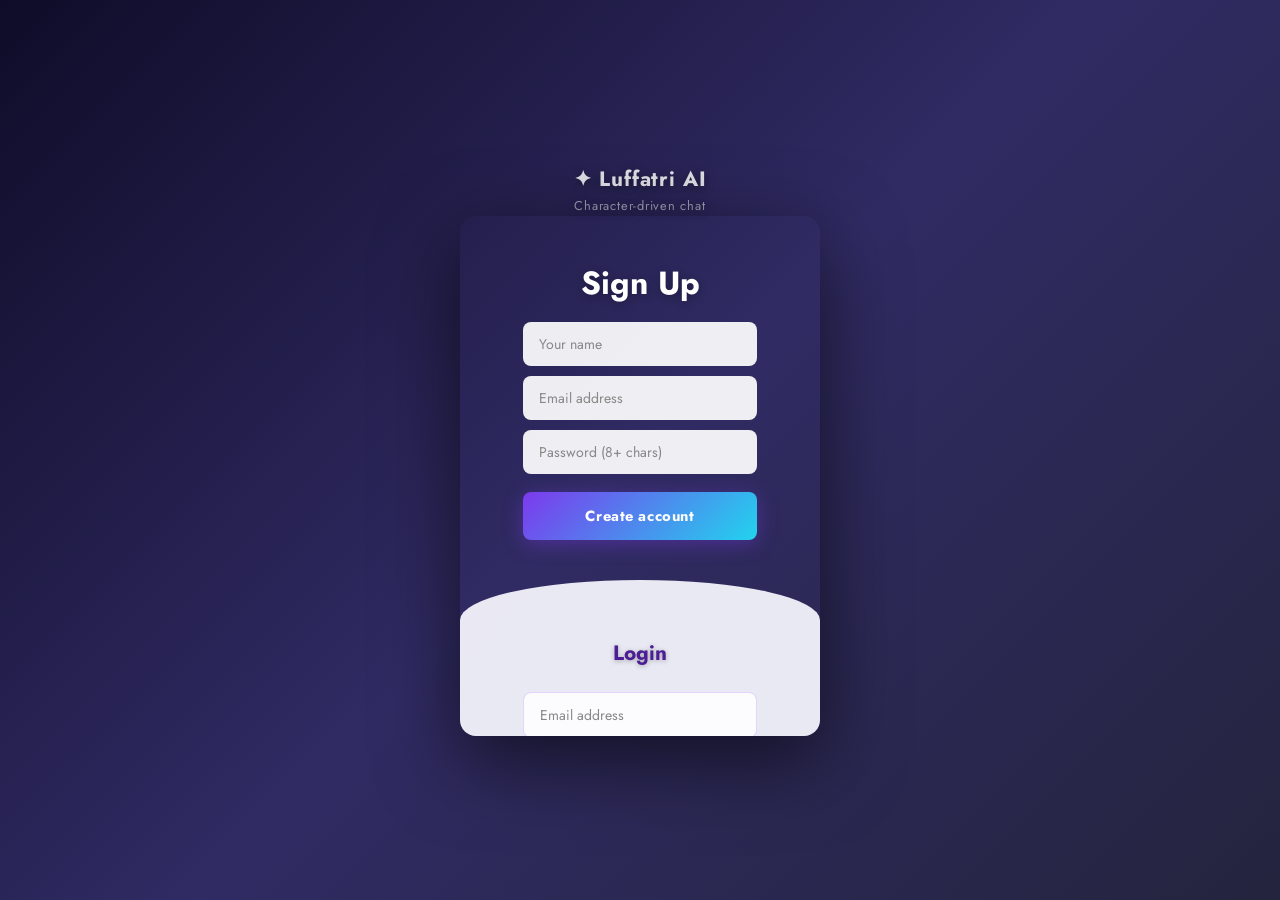
<file: frontend/index.html>
<!DOCTYPE html>
<html lang="en">
<head>
  <meta charset="UTF-8" />
  <meta name="viewport" content="width=device-width, initial-scale=1.0" />
  <meta name="description" content="Luffatri AI — character-driven chat" />
  <title>Luffatri AI</title>
  <script src="js/theme.js"></script>
  <link rel="stylesheet" href="css/style.css" />
</head>
<body>
  <div class="app-shell" id="appShell">

    <!-- ===== Sidebar ===== -->
    <aside class="sidebar" aria-label="Character list">

      <div class="sidebar-top">
        <div class="sidebar-brand">
          <div class="avatar sidebar-logo" aria-hidden="true">L</div>
          <div class="brand-copy">
            <span class="brand-text">Luffatri AI</span>
            <span class="brand-meta">Character-driven chat</span>
          </div>
        </div>
        <button class="icon-btn sidebar-collapse-btn" id="collapseSidebarBtn"
                title="Collapse sidebar" aria-label="Collapse sidebar">&#171;</button>
      </div>

      <div class="search-bar" role="search">
        <span class="search-icon" aria-hidden="true">&#128269;</span>
        <input type="search" id="searchInput" placeholder="Search characters"
               autocomplete="off" aria-label="Search characters" />
      </div>

      <button class="btn btn-primary new-chat-btn" id="newChatBtn" type="button">
        + New character
      </button>

      <nav class="contact-list" id="contactList" aria-label="Characters">
        <!-- populated by app.js -->
      </nav>

      <button class="hidden-link" id="toggleHiddenBtn" style="display:none;" type="button"></button>

      <div class="sidebar-footer">
        <button class="icon-btn" id="openSettingsBtn" title="Settings" aria-label="Settings">&#9881;</button>
        <button class="icon-btn" id="navbarAvatarBtn" title="Your profile" aria-label="Your profile"></button>
        <button class="icon-btn" id="logoutBtn" title="Log out" aria-label="Log out">&#10162;</button>
      </div>

    </aside>

    <!-- ===== Chat pane ===== -->
    <main class="chat-pane" aria-label="Chat area">

      <!-- Empty state -->
      <div class="chat-empty-state" id="chatEmptyState" aria-live="polite">
        <div class="avatar empty-icon" aria-hidden="true">&#128172;</div>
        <h1>Pick a character to begin</h1>
        <p>Choose a personality from the sidebar and start talking instantly.</p>
      </div>

      <!-- Active chat -->
      <div id="chatActive" class="chat-active" style="display:none;">
        <header class="chat-header" id="chatHeader"></header>

        <div class="chat-thread" id="chatThread" role="log" aria-live="polite" aria-label="Conversation"></div>

        <form class="chat-input-bar" id="chatForm" aria-label="Send a message">
          <textarea id="chatInput" rows="1"
                    placeholder="Type a message…"
                    aria-label="Message input"
                    required></textarea>
          <button type="submit" class="send-btn" id="sendBtn" aria-label="Send message">&#10148;</button>
        </form>

        <p class="disclaimer-strip">AI characters may make mistakes and aren't a substitute for professional advice.</p>
      </div>

    </main>

  </div>

  <!-- ===== Settings modal ===== -->
  <div class="modal-backdrop" id="settingsBackdrop" style="display:none;" aria-hidden="true"></div>
  <div class="modal" id="settingsModal" role="dialog" aria-modal="true" aria-label="Settings">
    <div class="modal-card">
      <div class="modal-header">
        <div>
          <h2>Settings</h2>
          <p class="modal-subtitle">Customize appearance, profile, and personality notes.</p>
        </div>
        <button class="icon-btn" id="settingsCloseBtn" aria-label="Close settings">&#10005;</button>
      </div>

      <div class="modal-grid">
        <aside class="modal-sidebar" role="tablist" aria-label="Settings sections">
          <button class="settings-tab active" data-tab="appearance" role="tab" aria-selected="true">Appearance</button>
          <button class="settings-tab" data-tab="profile" role="tab" aria-selected="false">Profile</button>
          <button class="settings-tab" data-tab="ai" role="tab" aria-selected="false">AI personality</button>
        </aside>

        <section class="modal-content settings-body">
          <!-- Appearance -->
          <div class="settings-panel active" id="panel-appearance" role="tabpanel">
            <div class="toggle-row">
              <div>
                <div class="toggle-label">Theme</div>
                <div class="toggle-note">Switch between dark and light mode.</div>
              </div>
              <label class="switch" aria-label="Light mode">
                <input type="checkbox" id="themeToggle" />
                <span class="switch-track"></span>
              </label>
            </div>
            <p class="form-hint">Saved locally on this browser — it won't follow you to other devices.</p>
          </div>

          <!-- Profile -->
          <div class="settings-panel" id="panel-profile" role="tabpanel">
            <form id="profileForm">
              <div class="field">
                <label for="profileName">Your name</label>
                <input type="text" id="profileName" placeholder="What should characters call you?" maxlength="80" />
              </div>
              <div class="field">
                <label>Avatar photo</label>
                <div class="avatar-picker">
                  <div id="profileAvatarPreview"></div>
                  <div class="avatar-picker-actions">
                    <button type="button" class="btn btn-ghost" id="chooseProfileAvatarBtn">Choose from device</button>
                    <button type="button" class="btn btn-ghost" id="removeProfileAvatarBtn" style="display:none;">Remove</button>
                    <input type="file" accept="image/*" id="profileAvatarFile" style="display:none;" aria-hidden="true" />
                  </div>
                </div>
              </div>
              <div class="field">
                <label for="profileAbout">About me</label>
                <textarea id="profileAbout" rows="4" maxlength="500"
                          placeholder="Anything you want characters to know about you"></textarea>
              </div>
              <button type="submit" class="btn btn-primary" style="width:100%;">Save profile</button>
            </form>
          </div>

          <!-- AI Personality -->
          <div class="settings-panel" id="panel-ai" role="tabpanel">
            <form id="aiContextForm">
              <div class="field">
                <label for="aiContextAbout">Tell the AI about yourself</label>
                <textarea id="aiContextAbout" rows="6" maxlength="500"
                          placeholder="Added to the start of each new conversation so characters have context about you."></textarea>
              </div>
              <p class="form-hint">Shares the same text as "About me" above. It's injected into your first message in a new chat, so it'll be visible if you scroll back later — inherent to how this works without a backend change.</p>
              <button type="submit" class="btn btn-primary" style="width:100%;">Save</button>
            </form>
          </div>
        </section>
      </div>
    </div>
  </div>

  <!-- ===== Edit character modal ===== -->
  <div class="modal-backdrop" id="editBackdrop" style="display:none;" aria-hidden="true"></div>
  <div class="modal" id="editModal" role="dialog" aria-modal="true" aria-label="Edit character">
    <div class="modal-card">
      <div class="modal-header">
        <h2>Edit character <span style="font-weight:400;color:var(--text-dim);font-size:0.9rem;">(local override)</span></h2>
        <button class="icon-btn" id="editCloseBtn" aria-label="Close">&#10005;</button>
      </div>
      <div class="settings-body" style="padding:22px 24px 24px; overflow-y:auto;">
        <form id="editCharacterForm">
          <input type="hidden" id="editCharacterId" />
          <div class="field">
            <label for="editDisplayName">Display name</label>
            <input type="text" id="editDisplayName" maxlength="100" />
          </div>
          <div class="field">
            <label>Avatar photo</label>
            <div class="avatar-picker">
              <div id="editAvatarPreview"></div>
              <div class="avatar-picker-actions">
                <button type="button" class="btn btn-ghost" id="chooseEditAvatarBtn">Choose from device</button>
                <button type="button" class="btn btn-ghost" id="removeEditAvatarBtn" style="display:none;">Remove</button>
                <input type="file" accept="image/*" id="editAvatarFile" style="display:none;" aria-hidden="true" />
              </div>
            </div>
          </div>
          <div class="field">
            <label for="editExtraPersonality">Extra personality notes</label>
            <textarea id="editExtraPersonality" rows="4" maxlength="800"
                      placeholder="Added to your first new message — doesn't replace the character's real personality on the server."></textarea>
          </div>
          <p class="form-hint">These are local overrides saved only in this browser — they change how the character looks and behaves for you, not for everyone else.</p>
          <div style="display:flex;gap:10px;margin-top:4px;">
            <button type="submit" class="btn btn-primary" style="flex:1;">Save</button>
            <button type="button" class="btn btn-ghost" id="resetOverrideBtn">Reset to default</button>
          </div>
        </form>
      </div>
    </div>
  </div>

  <script src="js/api.js"></script>
  <script src="js/common.js"></script>
  <script src="js/settings.js"></script>
  <script src="js/app.js"></script>
</body>
</html>
</file>
<file: frontend/css/style.css>
/* ==========================================================================
   Luffatri AI — Unified Design System
   ========================================================================== */

/* Google Fonts */
@import url('https://fonts.googleapis.com/css2?family=Inter:wght@400;500;600;700&display=swap');

/* ---------- Design tokens ---------- */

:root {
  /* Surfaces */
  --bg-app:         #0c0c10;
  --bg-sidebar:     #0f0f14;
  --bg-panel:       #16161e;
  --bg-panel-mid:   #1c1c26;
  --bg-hover:       rgba(255,255,255,0.06);
  --bg-active:      rgba(124,58,237,0.16);

  /* Brand */
  --accent:         #7c3aed;
  --accent-light:   #9d6fff;
  --accent-2:       #22d3ee;
  --accent-glow:    rgba(124,58,237,0.22);

  /* Text */
  --text:           #e8ecf5;
  --text-dim:       #8892a4;
  --text-muted:     #555e6e;

  /* Borders */
  --border:         rgba(255,255,255,0.09);
  --border-mid:     rgba(255,255,255,0.14);
  --border-strong:  rgba(255,255,255,0.20);

  /* Semantic */
  --danger:         #f04f5f;
  --success:        #16c784;

  /* Shadows */
  --shadow-sm:      0 2px 12px rgba(0,0,0,0.32);
  --shadow-md:      0 8px 32px rgba(0,0,0,0.40);
  --shadow-lg:      0 24px 80px rgba(0,0,0,0.52);
  --shadow-accent:  0 12px 40px rgba(124,58,237,0.24);

  /* Shape */
  --radius-sm:      10px;
  --radius:         16px;
  --radius-lg:      22px;
  --radius-full:    9999px;

  /* Sidebar */
  --sidebar-width:  300px;
  --sidebar-collapsed: 70px;

  /* Motion */
  --ease:           cubic-bezier(0.22,1,0.36,1);
  --dur-fast:       140ms;
  --dur-base:       220ms;
  --dur-slow:       340ms;
}

:root[data-theme="light"] {
  --bg-app:         #f5f6fa;
  --bg-sidebar:     #ffffff;
  --bg-panel:       #ffffff;
  --bg-panel-mid:   #f0f1f6;
  --bg-hover:       rgba(99,102,241,0.07);
  --bg-active:      rgba(124,58,237,0.10);

  --accent:         #6d28d9;
  --accent-light:   #7c3aed;
  --accent-2:       #0891b2;
  --accent-glow:    rgba(109,40,217,0.18);

  --text:           #111827;
  --text-dim:       #5a6478;
  --text-muted:     #9ca3af;

  --border:         rgba(15,23,42,0.08);
  --border-mid:     rgba(15,23,42,0.12);
  --border-strong:  rgba(15,23,42,0.18);

  --danger:         #dc2626;
  --success:        #059669;

  --shadow-sm:      0 2px 8px rgba(15,23,42,0.08);
  --shadow-md:      0 8px 24px rgba(15,23,42,0.10);
  --shadow-lg:      0 20px 60px rgba(15,23,42,0.14);
  --shadow-accent:  0 10px 32px rgba(109,40,217,0.18);
}

/* ---------- Reset & base ---------- */

*, *::before, *::after {
  box-sizing: border-box;
  margin: 0;
  padding: 0;
}

html {
  font-size: 16px;
  -webkit-text-size-adjust: 100%;
  scroll-behavior: smooth;
}

body {
  min-height: 100vh;
  font-family: 'Inter', system-ui, -apple-system, BlinkMacSystemFont, 'Segoe UI', sans-serif;
  font-size: 0.94rem;
  line-height: 1.6;
  color: var(--text);
  background: var(--bg-app);
  -webkit-font-smoothing: antialiased;
  -moz-osx-font-smoothing: grayscale;
}

/* Subtle radial ambient light */
body::before {
  content: '';
  position: fixed;
  inset: 0;
  background:
    radial-gradient(ellipse 60% 40% at 0% 0%, rgba(124,58,237,0.12) 0%, transparent 55%),
    radial-gradient(ellipse 50% 35% at 100% 100%, rgba(14,165,233,0.09) 0%, transparent 50%);
  pointer-events: none;
  z-index: 0;
}

a { color: inherit; text-decoration: none; }
a:hover { text-decoration: none; }

button { cursor: pointer; border: none; background: none; font: inherit; color: inherit; }
input, textarea, select { font: inherit; color: inherit; }
input:focus, textarea:focus, select:focus { outline: none; }
img { display: block; max-width: 100%; }

::selection { background: rgba(124,58,237,0.38); color: #fff; }

/* Motion preference */
@media (prefers-reduced-motion: reduce) {
  *, *::before, *::after {
    animation-duration: 0.01ms !important;
    transition-duration: 0.01ms !important;
  }
}

/* Scrollbar */
::-webkit-scrollbar { width: 5px; height: 5px; }
::-webkit-scrollbar-thumb { background: var(--border-mid); border-radius: var(--radius-full); }
::-webkit-scrollbar-track { background: transparent; }
* { scrollbar-width: thin; scrollbar-color: var(--border-mid) transparent; }

/* ---------- Transitions (opt-in, not global) ---------- */

.btn, .icon-btn, .contact-row, .settings-tab, .msg-bubble,
.send-btn, input, textarea, .switch-track, .contact-dropdown {
  transition: background var(--dur-fast) var(--ease),
              color var(--dur-fast) var(--ease),
              border-color var(--dur-fast) var(--ease),
              box-shadow var(--dur-fast) var(--ease),
              transform var(--dur-fast) var(--ease),
              opacity var(--dur-fast) var(--ease),
              filter var(--dur-fast) var(--ease);
}

/* ---------- Buttons ---------- */

.btn {
  display: inline-flex;
  align-items: center;
  justify-content: center;
  gap: 8px;
  padding: 11px 20px;
  border-radius: var(--radius-full);
  border: 1px solid var(--border-mid);
  background: var(--bg-panel-mid);
  color: var(--text);
  font-size: 0.88rem;
  font-weight: 600;
  letter-spacing: 0.01em;
  white-space: nowrap;
  user-select: none;
}

.btn:hover { background: var(--bg-hover); transform: translateY(-1px); }
.btn:active { transform: translateY(0); }
.btn:disabled { opacity: 0.45; cursor: not-allowed; pointer-events: none; }

.btn-primary {
  background: linear-gradient(135deg, var(--accent) 0%, var(--accent-2) 100%);
  color: #fff;
  border-color: transparent;
  box-shadow: var(--shadow-accent);
}
.btn-primary:hover { filter: brightness(1.10); background: linear-gradient(135deg, var(--accent) 0%, var(--accent-2) 100%); }

.btn-ghost {
  background: transparent;
  border-color: transparent;
  color: var(--text-dim);
}
.btn-ghost:hover { background: var(--bg-hover); color: var(--text); border-color: var(--border); }

.icon-btn {
  width: 40px;
  height: 40px;
  flex-shrink: 0;
  display: inline-flex;
  align-items: center;
  justify-content: center;
  border-radius: var(--radius-full);
  color: var(--text-dim);
  background: transparent;
  font-size: 1.1rem;
  border: 1px solid transparent;
}
.icon-btn:hover { background: var(--bg-hover); color: var(--text); border-color: var(--border); }

/* ---------- Form elements ---------- */

.field { margin-bottom: 18px; }

.field label {
  display: block;
  margin-bottom: 7px;
  font-size: 0.80rem;
  font-weight: 600;
  color: var(--text-dim);
  text-transform: uppercase;
  letter-spacing: 0.06em;
}

.field input,
.field textarea {
  width: 100%;
  padding: 12px 16px;
  border-radius: var(--radius-sm);
  border: 1px solid var(--border-mid);
  background: var(--bg-panel-mid);
  color: var(--text);
  font-size: 0.93rem;
}

.field textarea { min-height: 96px; resize: vertical; }

input::placeholder, textarea::placeholder { color: var(--text-muted); }

input:focus,
textarea:focus {
  border-color: var(--accent);
  box-shadow: 0 0 0 3px rgba(124,58,237,0.16);
}

.form-hint {
  margin-top: 12px;
  color: var(--text-muted);
  font-size: 0.82rem;
  line-height: 1.6;
}

/* ---------- Avatars ---------- */

.avatar {
  border-radius: var(--radius-full);
  display: inline-flex;
  align-items: center;
  justify-content: center;
  color: #fff;
  overflow: hidden;
  flex-shrink: 0;
  font-weight: 700;
  background: linear-gradient(135deg, var(--accent), var(--accent-2));
}

.avatar img { width: 100%; height: 100%; object-fit: cover; }
.avatar span { display: inline-flex; align-items: center; justify-content: center; width: 100%; height: 100%; }

/* ---------- Banners ---------- */

.banner {
  padding: 14px 18px;
  border-radius: var(--radius-sm);
  font-size: 0.88rem;
  font-weight: 500;
  line-height: 1.5;
  border: 1px solid transparent;
}

.banner.error {
  background: rgba(240,79,95,0.12);
  color: var(--danger);
  border-color: rgba(240,79,95,0.22);
}

/* ---------- App shell ---------- */

.app-shell {
  display: flex;
  min-height: 100vh;
  position: relative;
  z-index: 1;
}

/* ---------- Sidebar ---------- */

.sidebar {
  width: var(--sidebar-width);
  flex-shrink: 0;
  display: flex;
  flex-direction: column;
  gap: 10px;
  padding: 18px 14px 16px;
  background: var(--bg-sidebar);
  border-right: 1px solid var(--border);
  height: 100vh;
  position: sticky;
  top: 0;
  overflow: hidden;
  transition: width var(--dur-slow) var(--ease);
  z-index: 20;
}

.app-shell.sidebar-collapsed .sidebar { width: var(--sidebar-collapsed); }

/* Hide text labels when collapsed */
.app-shell.sidebar-collapsed .brand-copy,
.app-shell.sidebar-collapsed .search-bar,
.app-shell.sidebar-collapsed .new-chat-btn,
.app-shell.sidebar-collapsed .contact-name,
.app-shell.sidebar-collapsed .contact-preview,
.app-shell.sidebar-collapsed .contact-menu-btn,
.app-shell.sidebar-collapsed .hidden-link,
.app-shell.sidebar-collapsed .sidebar-footer-labels { display: none; }

.app-shell.sidebar-collapsed .contact-row {
  grid-template-columns: 1fr;
  justify-content: center;
  padding: 10px;
}

.app-shell.sidebar-collapsed .sidebar-footer { justify-content: center; flex-direction: column; }
.app-shell.sidebar-collapsed .sidebar-top { justify-content: center; }

.sidebar-top {
  display: flex;
  align-items: center;
  justify-content: space-between;
  gap: 8px;
  padding: 4px 0;
}

.sidebar-brand { display: flex; align-items: center; gap: 10px; min-width: 0; }

.sidebar-logo {
  width: 40px;
  height: 40px;
  font-size: 0.95rem;
  flex-shrink: 0;
}

.brand-copy { display: flex; flex-direction: column; gap: 1px; min-width: 0; }

.brand-text { font-size: 0.95rem; font-weight: 700; white-space: nowrap; overflow: hidden; text-overflow: ellipsis; }

.brand-meta { font-size: 0.76rem; color: var(--text-muted); white-space: nowrap; }

.sidebar-collapse-btn { font-size: 1rem; }

/* Search */
.search-bar {
  display: flex;
  align-items: center;
  gap: 8px;
  padding: 9px 12px;
  border-radius: var(--radius-sm);
  background: var(--bg-panel-mid);
  border: 1px solid var(--border);
}

.search-bar:focus-within { border-color: var(--accent); box-shadow: 0 0 0 3px rgba(124,58,237,0.12); }

.search-icon { font-size: 0.95rem; color: var(--text-muted); flex-shrink: 0; }

.search-bar input {
  flex: 1;
  border: none;
  background: transparent;
  color: var(--text);
  font-size: 0.88rem;
  padding: 0;
  min-width: 0;
}

.search-bar input::placeholder { color: var(--text-muted); }

/* New chat button */
.new-chat-btn {
  width: 100%;
  justify-content: center;
  padding: 12px 16px;
  font-size: 0.88rem;
  font-weight: 700;
  border-radius: var(--radius-sm);
}

/* Contact list */
.contact-list {
  flex: 1;
  overflow-y: auto;
  display: flex;
  flex-direction: column;
  gap: 4px;
  padding-right: 2px;
  padding-bottom: 4px;
}

.contact-row {
  display: grid;
  grid-template-columns: auto 1fr auto;
  align-items: center;
  gap: 10px;
  padding: 10px 12px;
  border-radius: var(--radius-sm);
  border: 1px solid transparent;
  cursor: pointer;
  position: relative;
  user-select: none;
}

.contact-row:hover { background: var(--bg-hover); border-color: var(--border); }

.contact-row.active {
  background: var(--bg-active);
  border-color: rgba(124,58,237,0.28);
}

.contact-row .avatar { width: 44px; height: 44px; font-size: 0.96rem; }

.contact-info { min-width: 0; display: flex; flex-direction: column; gap: 2px; }

.contact-name {
  font-size: 0.88rem;
  font-weight: 600;
  color: var(--text);
  white-space: nowrap;
  overflow: hidden;
  text-overflow: ellipsis;
}

.contact-preview {
  font-size: 0.78rem;
  color: var(--text-muted);
  overflow: hidden;
  text-overflow: ellipsis;
  white-space: nowrap;
}

.contact-menu-btn {
  opacity: 0;
  width: 30px;
  height: 30px;
  font-size: 1rem;
  flex-shrink: 0;
}

.contact-row:hover .contact-menu-btn,
.contact-menu-btn.open { opacity: 1; }

.contact-dropdown {
  position: absolute;
  right: 10px;
  top: calc(100% + 6px);
  z-index: 50;
  min-width: 180px;
  padding: 6px;
  border-radius: var(--radius-sm);
  background: var(--bg-panel);
  border: 1px solid var(--border-mid);
  box-shadow: var(--shadow-md);
  display: none;
  animation: dropdownIn var(--dur-fast) var(--ease);
}

.contact-dropdown.open { display: block; }

@keyframes dropdownIn {
  from { opacity: 0; transform: translateY(-4px) scale(0.98); }
  to   { opacity: 1; transform: translateY(0) scale(1); }
}

.contact-dropdown button {
  width: 100%;
  padding: 10px 12px;
  border-radius: 8px;
  background: transparent;
  color: var(--text);
  text-align: left;
  font-size: 0.86rem;
  font-weight: 500;
}

.contact-dropdown button:hover { background: var(--bg-hover); }
.contact-dropdown button.danger { color: var(--danger); }

/* Section headers in contact list */
.contact-section-header {
  font-size: 0.72rem;
  font-weight: 700;
  text-transform: uppercase;
  letter-spacing: 0.07em;
  color: var(--text-muted);
  padding: 8px 12px 4px;
  margin-top: 4px;
}

/* Pin badge */
.pin-badge {
  font-size: 0.7rem;
  margin-right: 3px;
  vertical-align: middle;
}

/* Hidden link */
.hidden-link {
  background: transparent;
  color: var(--accent-light);
  font-size: 0.82rem;
  text-align: left;
  font-weight: 500;
  padding: 4px 0;
  border: none;
}
.hidden-link:hover { text-decoration: underline; }

/* Sidebar footer */
.sidebar-footer {
  display: flex;
  gap: 4px;
  align-items: center;
  justify-content: flex-end;
  padding-top: 8px;
  border-top: 1px solid var(--border);
}

/* ---------- Chat pane ---------- */

.chat-pane {
  flex: 1;
  min-width: 0;
  display: flex;
  flex-direction: column;
  height: 100vh;
  position: relative;
}

/* Empty state */
.chat-empty-state {
  flex: 1;
  display: flex;
  flex-direction: column;
  align-items: center;
  justify-content: center;
  gap: 14px;
  padding: 40px 24px;
  text-align: center;
  color: var(--text-dim);
}

.chat-empty-state .empty-icon {
  width: 80px;
  height: 80px;
  font-size: 2rem;
  background: linear-gradient(135deg, rgba(124,58,237,0.8), rgba(14,165,233,0.7));
  box-shadow: var(--shadow-accent);
  margin-bottom: 8px;
}

.chat-empty-state h1 {
  margin: 0;
  font-size: 1.55rem;
  font-weight: 700;
  color: var(--text);
}

.chat-empty-state p {
  max-width: 380px;
  margin: 0;
  line-height: 1.7;
  font-size: 0.92rem;
}

/* Active chat */
.chat-active {
  display: flex;
  flex-direction: column;
  height: 100%;
  overflow: hidden;
}

/* Chat header */
.chat-header {
  position: sticky;
  top: 0;
  z-index: 10;
  display: flex;
  align-items: center;
  gap: 14px;
  padding: 16px 22px;
  background: rgba(12,12,16,0.90);
  border-bottom: 1px solid var(--border);
  backdrop-filter: blur(20px);
  -webkit-backdrop-filter: blur(20px);
  flex-shrink: 0;
}

:root[data-theme="light"] .chat-header { background: rgba(255,255,255,0.90); }

.chat-header-avatar .avatar { width: 52px; height: 52px; font-size: 1.2rem; }

.chat-header-meta { display: flex; flex-direction: column; gap: 2px; min-width: 0; flex: 1; }

.chat-header-top { display: flex; align-items: center; justify-content: space-between; gap: 12px; }

.chat-header-name { font-size: 1.05rem; font-weight: 700; white-space: nowrap; overflow: hidden; text-overflow: ellipsis; }

.chat-header-status {
  display: inline-flex;
  align-items: center;
  gap: 6px;
  color: var(--success);
  font-size: 0.80rem;
  font-weight: 600;
  flex-shrink: 0;
}

.chat-header-status::before {
  content: '';
  width: 8px;
  height: 8px;
  border-radius: 50%;
  background: var(--success);
  box-shadow: 0 0 0 4px rgba(22,199,132,0.18);
  animation: pulse 2.2s ease-in-out infinite;
}

.chat-header-status.typing::before { animation: none; background: var(--accent-light); box-shadow: none; }

.chat-header-description {
  font-size: 0.82rem;
  color: var(--text-muted);
  white-space: nowrap;
  overflow: hidden;
  text-overflow: ellipsis;
}

@keyframes pulse {
  0%, 100% { transform: scale(0.95); opacity: 0.85; }
  50%       { transform: scale(1.1); opacity: 1; }
}

/* Mobile back button (hidden on desktop) */
.chat-back-btn { display: none; }

/* Chat thread */
.chat-thread {
  flex: 1;
  overflow-y: auto;
  padding: 24px 20px 12px;
  display: flex;
  flex-direction: column;
  gap: 12px;
  scroll-behavior: smooth;
}

/* Message rows */
.msg-row {
  display: flex;
  gap: 10px;
  align-items: flex-end;
  max-width: min(85%, 740px);
  animation: msgIn var(--dur-base) var(--ease) both;
}

@keyframes msgIn {
  from { opacity: 0; transform: translateY(8px); }
  to   { opacity: 1; transform: translateY(0); }
}

.msg-row.assistant { align-self: flex-start; }
.msg-row.user      { align-self: flex-end; flex-direction: row-reverse; }

.msg-row .avatar { width: 30px; height: 30px; font-size: 0.72rem; flex-shrink: 0; }

.msg-bubble {
  padding: 12px 16px;
  border-radius: 18px;
  font-size: 0.92rem;
  line-height: 1.72;
  white-space: pre-wrap;
  word-break: break-word;
  border: 1px solid transparent;
}

.msg-row.assistant .msg-bubble {
  background: var(--bg-panel);
  border-color: var(--border);
  color: var(--text);
  border-bottom-left-radius: 4px;
}

.msg-row.user .msg-bubble {
  background: linear-gradient(135deg, var(--accent) 0%, var(--accent-2) 100%);
  color: #fff;
  border: none;
  border-bottom-right-radius: 4px;
  box-shadow: var(--shadow-accent);
}

/* Typing indicator */
.typing-indicator {
  display: flex;
  gap: 4px;
  align-items: center;
  padding: 12px 16px;
  border-radius: 18px;
  border-bottom-left-radius: 4px;
  background: var(--bg-panel);
  border: 1px solid var(--border);
}

.typing-dot {
  width: 7px;
  height: 7px;
  border-radius: 50%;
  background: var(--text-muted);
  animation: bounce 1.4s ease-in-out infinite;
}

.typing-dot:nth-child(2) { animation-delay: 0.18s; }
.typing-dot:nth-child(3) { animation-delay: 0.36s; }

@keyframes bounce {
  0%, 80%, 100% { transform: translateY(0); opacity: 0.5; }
  40%            { transform: translateY(-6px); opacity: 1; }
}

/* Chat input bar */
.chat-input-bar {
  display: flex;
  align-items: flex-end;
  gap: 12px;
  padding: 14px 20px 16px;
  background: var(--bg-sidebar);
  border-top: 1px solid var(--border);
  flex-shrink: 0;
}

.chat-input-bar textarea {
  flex: 1;
  min-height: 46px;
  max-height: 130px;
  border-radius: var(--radius-sm);
  border: 1px solid var(--border-mid);
  background: var(--bg-panel-mid);
  color: var(--text);
  padding: 12px 16px;
  resize: none;
  font-size: 0.92rem;
  line-height: 1.6;
}

.chat-input-bar textarea:focus {
  border-color: var(--accent);
  box-shadow: 0 0 0 3px rgba(124,58,237,0.14);
}

.send-btn {
  width: 46px;
  height: 46px;
  flex-shrink: 0;
  border-radius: var(--radius-full);
  background: linear-gradient(135deg, var(--accent) 0%, var(--accent-2) 100%);
  color: #fff;
  display: inline-flex;
  align-items: center;
  justify-content: center;
  font-size: 1.05rem;
  box-shadow: var(--shadow-accent);
}

.send-btn:hover { filter: brightness(1.10); transform: scale(1.04); }
.send-btn:active { transform: scale(0.97); }
.send-btn:disabled { opacity: 0.45; pointer-events: none; }

.disclaimer-strip {
  text-align: center;
  color: var(--text-muted);
  font-size: 0.74rem;
  padding: 6px 16px 12px;
  flex-shrink: 0;
}

/* ---------- Modals ---------- */

.modal-backdrop {
  position: fixed;
  inset: 0;
  background: rgba(0,0,0,0.60);
  backdrop-filter: blur(6px);
  -webkit-backdrop-filter: blur(6px);
  z-index: 40;
  animation: fadeIn var(--dur-base) var(--ease);
}

.modal {
  position: fixed;
  inset: 0;
  z-index: 41;
  display: none;
  align-items: center;
  justify-content: center;
  padding: 20px;
}

.modal-card {
  width: min(100%, 800px);
  max-height: 90vh;
  background: var(--bg-panel);
  border: 1px solid var(--border-mid);
  border-radius: var(--radius-lg);
  box-shadow: var(--shadow-lg);
  overflow: hidden;
  display: flex;
  flex-direction: column;
  animation: modalIn var(--dur-slow) var(--ease);
}

@keyframes fadeIn {
  from { opacity: 0; }
  to   { opacity: 1; }
}

@keyframes modalIn {
  from { opacity: 0; transform: translateY(14px) scale(0.98); }
  to   { opacity: 1; transform: translateY(0) scale(1); }
}

.modal-header {
  display: flex;
  align-items: flex-start;
  justify-content: space-between;
  gap: 12px;
  padding: 24px 24px 16px;
  border-bottom: 1px solid var(--border);
  flex-shrink: 0;
}

.modal-header h2 { font-size: 1.22rem; font-weight: 700; }

.modal-subtitle { margin-top: 4px; color: var(--text-dim); font-size: 0.86rem; }

.modal-grid {
  display: grid;
  grid-template-columns: 200px 1fr;
  overflow: hidden;
  flex: 1;
}

.modal-sidebar {
  background: var(--bg-panel-mid);
  border-right: 1px solid var(--border);
  padding: 16px 12px;
  display: flex;
  flex-direction: column;
  gap: 4px;
  overflow-y: auto;
}

.settings-tab {
  width: 100%;
  padding: 11px 14px;
  border-radius: var(--radius-sm);
  text-align: left;
  background: transparent;
  color: var(--text-dim);
  border: 1px solid transparent;
  font-size: 0.88rem;
  font-weight: 500;
}

.settings-tab:hover { background: var(--bg-hover); color: var(--text); }

.settings-tab.active {
  background: var(--bg-active);
  color: var(--text);
  border-color: rgba(124,58,237,0.22);
}

.modal-content { padding: 22px 24px 24px; overflow-y: auto; }

.settings-body { display: flex; flex-direction: column; gap: 18px; }

.settings-panel { display: none; }
.settings-panel.active { display: block; }

/* Toggle row */
.toggle-row {
  display: flex;
  align-items: center;
  justify-content: space-between;
  gap: 16px;
  padding: 12px 0;
}

.toggle-label { font-size: 0.93rem; font-weight: 600; }
.toggle-note  { font-size: 0.82rem; color: var(--text-dim); margin-top: 2px; }

/* Switch */
.switch { position: relative; width: 48px; height: 26px; flex-shrink: 0; }
.switch input { opacity: 0; width: 0; height: 0; }

.switch-track {
  position: absolute;
  inset: 0;
  border-radius: var(--radius-full);
  background: var(--bg-panel-mid);
  border: 1px solid var(--border-mid);
  cursor: pointer;
}

.switch-track::before {
  content: '';
  position: absolute;
  width: 20px;
  height: 20px;
  left: 3px;
  top: 2px;
  border-radius: 50%;
  background: #fff;
  box-shadow: var(--shadow-sm);
  transition: transform var(--dur-base) var(--ease);
}

.switch input:checked + .switch-track {
  background: linear-gradient(135deg, var(--accent), var(--accent-2));
  border-color: transparent;
}

.switch input:checked + .switch-track::before { transform: translateX(22px); }

/* Avatar picker */
.avatar-picker { display: flex; align-items: center; gap: 16px; flex-wrap: wrap; }
.avatar-picker-actions { display: flex; gap: 8px; flex-wrap: wrap; }

/* ---------- Create character page ---------- */

.page-topbar {
  display: flex;
  align-items: center;
  gap: 14px;
  padding: 16px 24px;
  background: var(--bg-sidebar);
  border-bottom: 1px solid var(--border);
  position: sticky;
  top: 0;
  z-index: 10;
}

.page-topbar h1 {
  font-size: 1.05rem;
  font-weight: 700;
}

.page-shell { padding: 28px 24px; max-width: 900px; margin: 0 auto; }

.create-layout {
  display: grid;
  grid-template-columns: 1fr 320px;
  gap: 28px;
  align-items: start;
}

.preview-card {
  position: sticky;
  top: 80px;
  background: var(--bg-panel);
  border: 1px solid var(--border-mid);
  border-radius: var(--radius-lg);
  padding: 22px;
  display: flex;
  flex-direction: column;
  gap: 12px;
}

.preview-label { font-size: 0.76rem; font-weight: 700; text-transform: uppercase; letter-spacing: 0.06em; color: var(--text-muted); }

.preview-contact { display: flex; align-items: center; gap: 12px; }

.preview-name { font-size: 0.95rem; font-weight: 600; }

.preview-desc { font-size: 0.85rem; color: var(--text-dim); line-height: 1.6; }

/* ---------- Login page ---------- */

body.login-page {
  display: flex;
  align-items: center;
  justify-content: center;
  min-height: 100vh;
  padding: 20px;
}

body.login-page::before { 
  /* Inherit ambient radial from body::before */
}

.container {
  background: var(--bg-panel);
  border-radius: var(--radius-lg);
  box-shadow: var(--shadow-lg);
  border: 1px solid var(--border-mid);
  position: relative;
  overflow: hidden;
  width: 780px;
  max-width: 100%;
  min-height: 480px;
}

.container p {
  font-size: 0.87rem;
  line-height: 1.6;
  letter-spacing: 0.01em;
  margin: 18px 0;
  color: var(--text-dim);
}

.container span {
  font-size: 0.80rem;
  color: var(--text-dim);
}

.container a {
  color: var(--accent-light);
  font-size: 0.82rem;
  text-decoration: none;
  margin: 14px 0 8px;
  display: inline-block;
}

.container a:hover { text-decoration: underline; }

.container button {
  background: linear-gradient(135deg, var(--accent), var(--accent-2));
  color: #fff;
  font-size: 0.82rem;
  padding: 11px 40px;
  border: none;
  border-radius: var(--radius-full);
  font-weight: 700;
  letter-spacing: 0.04em;
  text-transform: uppercase;
  margin-top: 12px;
  cursor: pointer;
  box-shadow: var(--shadow-accent);
  transition: filter var(--dur-fast) var(--ease), transform var(--dur-fast) var(--ease);
}

.container button:hover { filter: brightness(1.10); transform: translateY(-1px); }
.container button:active { transform: translateY(0); }

.container button.hidden {
  background: transparent;
  border: 2px solid rgba(255,255,255,0.72);
  box-shadow: none;
  color: #fff;
}

.container button.hidden:hover { background: rgba(255,255,255,0.10); filter: none; }

.container form {
  background: var(--bg-panel);
  display: flex;
  align-items: center;
  justify-content: center;
  flex-direction: column;
  padding: 0 44px;
  height: 100%;
}

.container form h1 {
  font-size: 1.5rem;
  font-weight: 700;
  color: var(--text);
  margin-bottom: 4px;
}

.container input {
  background: var(--bg-panel-mid);
  border: 1px solid var(--border-mid);
  color: var(--text);
  margin: 7px 0;
  padding: 12px 16px;
  font-size: 0.88rem;
  border-radius: var(--radius-sm);
  width: 100%;
  outline: none;
  transition: border-color var(--dur-fast) var(--ease), box-shadow var(--dur-fast) var(--ease);
}

.container input:focus {
  border-color: var(--accent);
  box-shadow: 0 0 0 3px rgba(124,58,237,0.16);
}

.container input::placeholder { color: var(--text-muted); }

.form-container {
  position: absolute;
  top: 0;
  height: 100%;
  transition: all 0.6s cubic-bezier(0.65, 0, 0.35, 1);
}

.sign-in { left: 0; width: 50%; z-index: 2; }
.container.active .sign-in { transform: translateX(100%); }

.sign-up { left: 0; width: 50%; opacity: 0; z-index: 1; }
.container.active .sign-up { transform: translateX(100%); opacity: 1; z-index: 5; animation: move 0.6s; }

@keyframes move {
  0%,49.99% { opacity: 0; z-index: 1; }
  50%,100%  { opacity: 1; z-index: 5; }
}

.social-icons { margin: 16px 0; display: flex; gap: 8px; }

.social-icons a {
  border: 1px solid var(--border-mid);
  border-radius: 50%;
  display: inline-flex;
  justify-content: center;
  align-items: center;
  width: 40px;
  height: 40px;
  color: var(--text-dim);
  transition: background var(--dur-fast) var(--ease), border-color var(--dur-fast) var(--ease), color var(--dur-fast) var(--ease);
}

.social-icons a:hover { background: var(--bg-hover); border-color: var(--border-strong); color: var(--text); }

/* Sliding toggle panel */
.toggle-container {
  position: absolute;
  top: 0;
  left: 50%;
  width: 50%;
  height: 100%;
  overflow: hidden;
  transition: all 0.6s cubic-bezier(0.65, 0, 0.35, 1);
  z-index: 1000;
}

.container.active .toggle-container { transform: translateX(-100%); }

.toggle {
  background: linear-gradient(135deg, var(--accent) 0%, var(--accent-2) 100%);
  color: #fff;
  position: relative;
  left: -100%;
  height: 100%;
  width: 200%;
  transform: translateX(0);
  transition: all 0.6s cubic-bezier(0.65, 0, 0.35, 1);
}

.container.active .toggle { transform: translateX(50%); }

.toggle-panel {
  position: absolute;
  width: 50%;
  height: 100%;
  display: flex;
  align-items: center;
  justify-content: center;
  flex-direction: column;
  padding: 0 36px;
  text-align: center;
  top: 0;
  transition: all 0.6s cubic-bezier(0.65, 0, 0.35, 1);
}

.toggle-panel h1 { font-size: 1.55rem; font-weight: 700; margin-bottom: 10px; }
.toggle-panel p  { font-size: 0.88rem; line-height: 1.6; opacity: 0.88; margin: 0 0 18px; }

.toggle-left { transform: translateX(-200%); }
.container.active .toggle-left { transform: translateX(0); }

.toggle-right { right: 0; transform: translateX(0); }
.container.active .toggle-right { transform: translateX(200%); }

/* ---------- Responsive ---------- */

/* Tablet / small desktop */
@media (max-width: 1024px) {
  :root { --sidebar-width: 260px; }

  .create-layout { grid-template-columns: 1fr; }
  .preview-card { position: static; }
}

/* Mobile landscape / tablet portrait */
@media (max-width: 820px) {
  .modal-grid { grid-template-columns: 1fr; }
  .modal-sidebar {
    flex-direction: row;
    overflow-x: auto;
    border-right: none;
    border-bottom: 1px solid var(--border);
    padding: 10px 12px;
  }
  .settings-tab { white-space: nowrap; }
}

/* Mobile — WhatsApp-style: sidebar fills full screen, chat fills full screen */
@media (max-width: 768px) {
  /* App shell stacks views; we show one at a time */
  .app-shell {
    flex-direction: column;
    height: 100vh;
    overflow: hidden;
  }

  /* Sidebar takes the full screen by default on mobile */
  .sidebar {
    position: fixed;
    inset: 0;
    width: 100vw !important;
    height: 100vh;
    z-index: 30;
    transform: translateX(0);
    box-shadow: none;
    transition: transform var(--dur-base) var(--ease);
    border-right: none;
  }

  /* When a chat is open, slide the sidebar off to the left */
  .app-shell.chat-open .sidebar {
    transform: translateX(-100%);
    pointer-events: none;
  }

  /* Chat pane always takes full screen */
  .chat-pane {
    position: fixed;
    inset: 0;
    width: 100vw;
    height: 100vh;
    z-index: 20;
    transform: translateX(100%);
    transition: transform var(--dur-base) var(--ease);
  }

  /* When a chat is open, slide the chat pane in from the right */
  .app-shell.chat-open .chat-pane {
    transform: translateX(0);
  }

  /* No overlay needed — views are full screen */
  .sidebar-overlay { display: none !important; }

  /* No hamburger needed — back button handles navigation */
  .sidebar-toggle-btn { display: none !important; }

  /* Hide desktop collapse button */
  .app-shell .sidebar-collapse-btn { display: none; }

  /* Always show sidebar content on mobile */
  .app-shell .brand-copy,
  .app-shell .search-bar,
  .app-shell .new-chat-btn,
  .app-shell .contact-name,
  .app-shell .contact-preview,
  .app-shell .contact-menu-btn,
  .app-shell .hidden-link { display: flex !important; }

  .app-shell .sidebar-footer { flex-direction: row !important; justify-content: flex-end !important; }
  .app-shell .contact-row { grid-template-columns: auto 1fr auto !important; padding: 12px 16px !important; }

  /* Chat header back button always visible on mobile */
  .chat-back-btn {
    display: inline-flex !important;
    margin-right: 6px;
  }

  /* Tighten up chat header */
  .chat-header { padding: 12px 16px; }
  .chat-header-avatar .avatar { width: 40px; height: 40px; font-size: 1rem; }
  .chat-header-name { font-size: 0.95rem; }
  .chat-header-description { display: none; }

  .chat-thread { padding: 16px 14px 8px; }
  .chat-input-bar { padding: 10px 14px 12px; gap: 10px; }
  .disclaimer-strip { padding: 4px 12px 10px; }
  .msg-row { max-width: 92%; }

  .page-shell { padding: 18px 16px; }
  .create-layout { gap: 18px; }

  /* Login */
  .container {
    min-height: 600px;
    border-radius: var(--radius);
  }

  .toggle-container,
  .toggle-panel { display: none; }

  .form-container { width: 100%; left: 0; }
  .sign-in { z-index: 2; }
  .sign-up { z-index: 1; }

  .container.active .sign-in { transform: translateX(100%); }
  .container.active .sign-up { transform: translateX(0); opacity: 1; z-index: 5; }

  .container form { padding: 0 28px; }
}

@media (max-width: 480px) {
  .modal { padding: 12px; }
  .modal-card { border-radius: var(--radius); max-height: 96vh; }
  .modal-header { padding: 18px 18px 12px; }
  .modal-content { padding: 16px 18px 20px; }

  .chat-input-bar textarea { font-size: 0.88rem; }
  .container form { padding: 0 22px; }

  .btn { padding: 10px 16px; font-size: 0.84rem; }
}

@media (max-width: 360px) {
  .chat-thread { padding: 12px 10px 6px; }
  .chat-input-bar { padding: 8px 10px 10px; }
  .msg-bubble { padding: 10px 13px; font-size: 0.88rem; }
}
</file>
